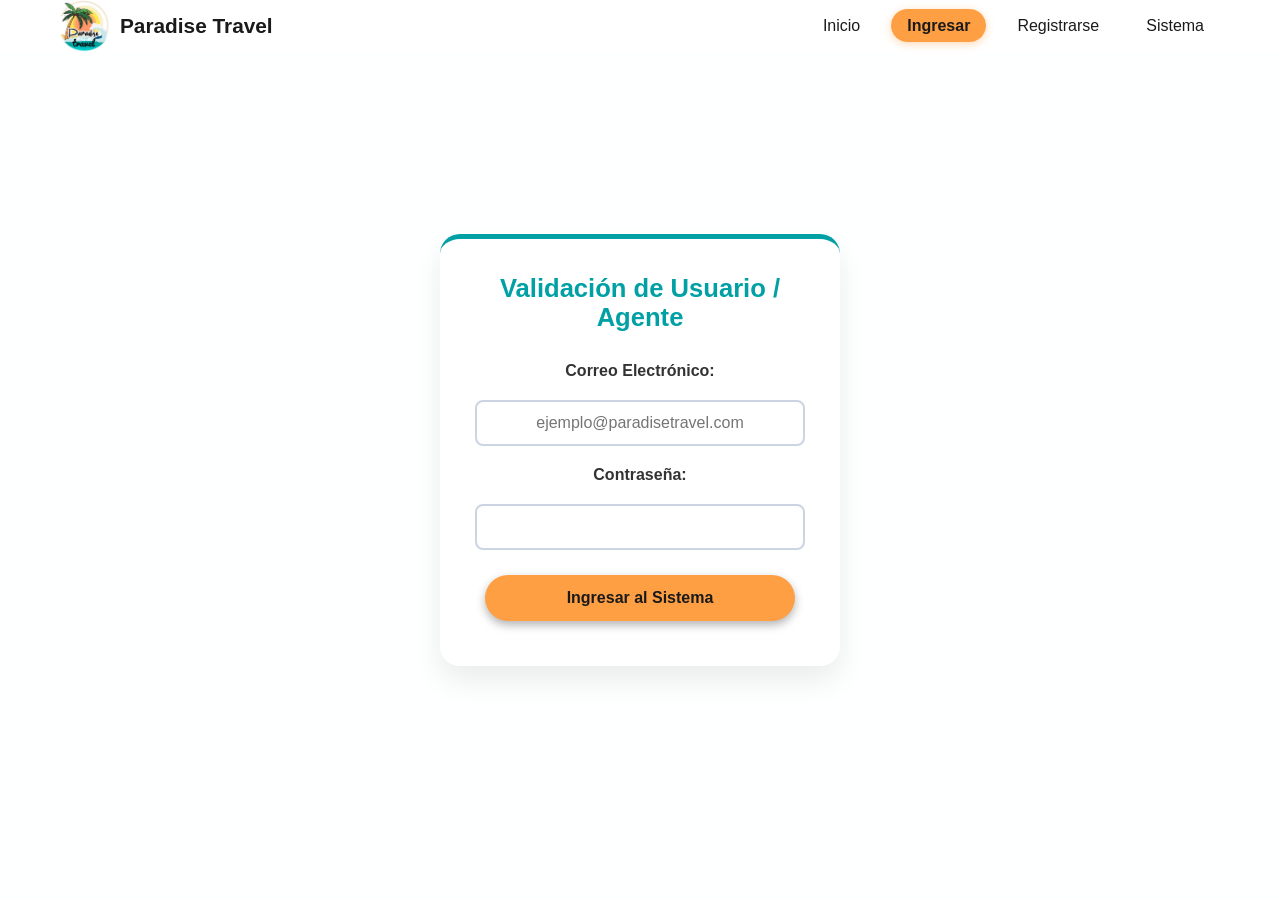
<file: login.html>
<!DOCTYPE html>
<html lang="es">
<head>
    <link rel="stylesheet" href="css/estilos.css">
    <meta charset="UTF-8">
    <title>Iniciar Sesión - Paradise Travel</title>
    <link rel="stylesheet" href="css/estilos.css">
</head>
  <body>
 <!-- MENÚ DE NAVEGACIÓN -->
    <nav class="nav-marca">
        <div class="nav-marca-contenedor">
            <a href="index.html" class="nav-marca-enlace">
                <!-- Ruta corregida apuntando a la carpeta img -->
                <img src="img/logo paradise.png" alt="Logo Paradise Travel" class="nav-logo-img" width="50">
                <span>Paradise Travel</span>
            </a>

            <ul class="nav-enlaces">
                <li><a href="index.html" >Inicio</a></li>
                <li><a href="login.html" class="activo">Ingresar</a></li>
                <li><a href="registro.html">Registrarse</a></li>
                <li><a href="error.html">Sistema</a></li>
            </ul>
        </div>
      </nav>
 <main class="login-page-wrapper">
    
    <form class="contenedor-formulario">
        <h2>Validación de Usuario / Agente</h2>
        
        <label for="correo">Correo Electrónico:</label>
        <input type="email" id="correo" required placeholder="ejemplo@paradisetravel.com">
        
        <label for="password">Contraseña:</label>
        <input type="password" id="password" required>
        
        <button type="submit">Ingresar al Sistema</button>
    </form>
  </main>
</html>
</file>
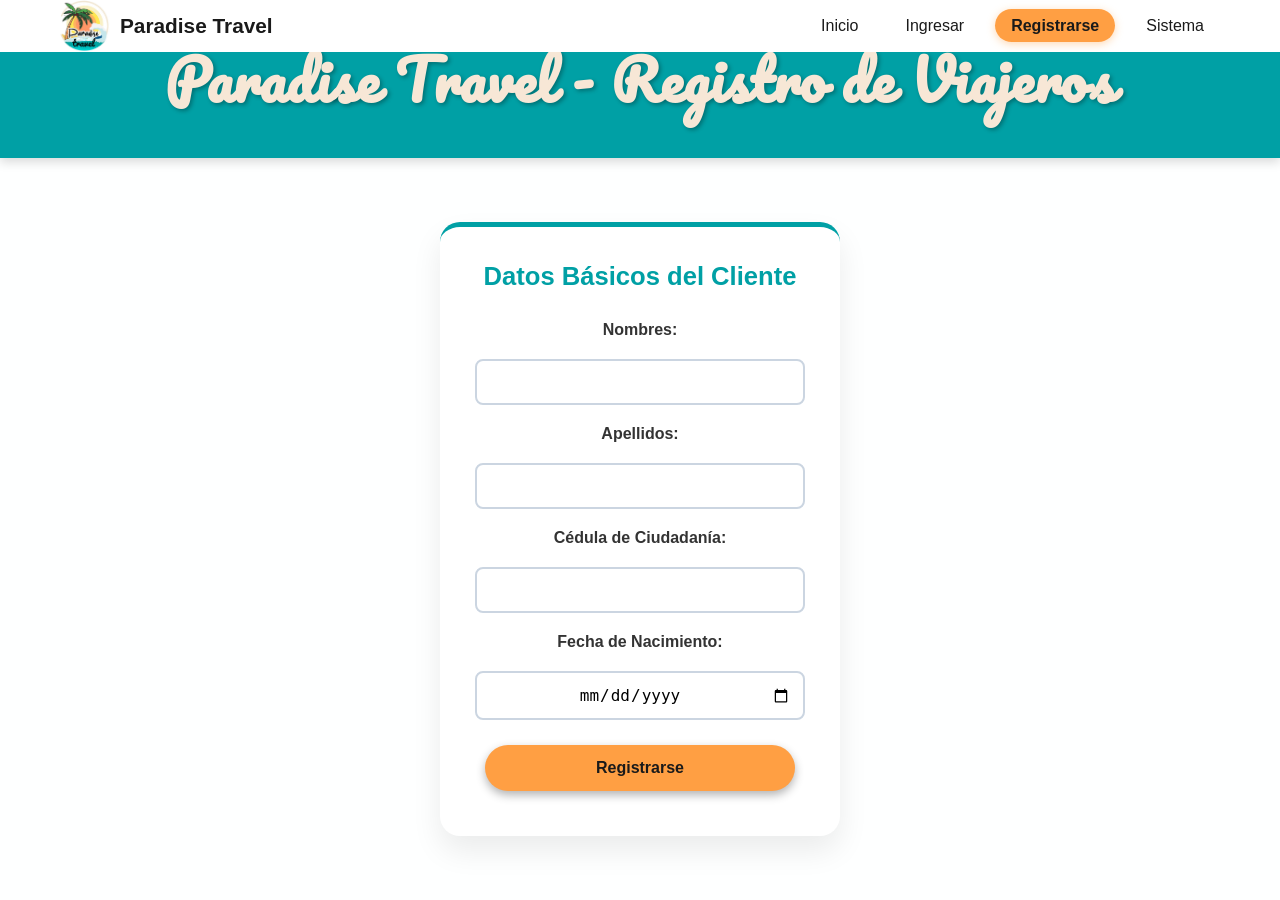
<file: registro.html>
<!DOCTYPE html>
<html lang="es">
<head>
    <meta charset="UTF-8">
    <meta name="viewport" content="width=device-width, initial-scale=1.0">
    <link rel="stylesheet" href="css/estilos.css">
</head>
<body>

    <!-- MENÚ DE NAVEGACIÓN -->
    <nav class="nav-marca">
        <div class="nav-marca-contenedor">
            <a href="index.html" class="nav-marca-enlace">
                <img src="img/logo paradise.png" alt="Logo Paradise Travel" class="nav-logo-img" width="50">
                <span>Paradise Travel</span>
            </a>

            <ul class="nav-enlaces">
                <li><a href="index.html">Inicio</a></li>
                <li><a href="login.html">Ingresar</a></li>
                <li><a href="registro.html"class="activo">Registrarse</a></li>
                <li><a href="error.html" >Sistema</a></li>
            </ul>
        </div>
    </nav>
<header>
    <h1>Paradise Travel - Registro de Viajeros</h1>
</header>

  <main class="login-page-wrapper">
    
    <form class="contenedor-formulario">
        <h2>Datos Básicos del Cliente</h2>
        
        <label for="nombres">Nombres:</label>
        <input type="text" id="nombres" required>
        
        <label for="apellidos">Apellidos:</label>
        <input type="text" id="apellidos" required>
        
        <label for="cedula">Cédula de Ciudadanía:</label>
        <input type="text" id="cedula" required>
        
        <label for="nacimiento">Fecha de Nacimiento:</label>
        <input type="date" id="nacimiento" required>
        
        <button type="submit">Registrarse</button>
    </form>
    
</body>
</html>
</file>
<file: css/estilos.css>
@import url('https://fonts.googleapis.com/css2?family=Pacifico&display=swap');

/* 1. ESTILOS GENERALES Y CONFIGURACIÓN */
*, *::before, *::after {
    box-sizing: border-box; /* Previene que el padding rompa los anchos establecidos */
}

body {
    font-family: 'Segoe UI', Tahoma, Geneva, Verdana, sans-serif;
    background-color: #feffff;
    color: #1a1a1a; 
    margin: 0;
    padding: 0;
    text-align: center;
    display: flex;
    flex-direction: column;
    min-height: 100vh;
}

/* 2. ENCABEZADO HEADER PRINCIPAL*/
header {
    background-color: #00a0a5; 
    color: #f7e7d6; 
    padding: 30px 15px;
    box-shadow: 0 4px 10px rgba(0, 0, 0, 0.15);
}

header h1 {
    margin: 0;
    font-family: 'Pacifico', cursive;
    font-size: 3.5rem; 
    text-shadow: 2px 2px 4px rgba(0, 0, 0, 0.3);
    letter-spacing: 1px;
}

header p {
    color: #ffe6a3;
    font-weight: bold;
    margin-top: 5px;
    font-size: 1.2rem;
}

/* 3. BARRA DE NAVEGACIÓN */


.nav-marca {
    position: fixed;
    padding: 0; 
    top: 0;
    z-index: 2000;
    width: 100%;
    display: flex;
    align-items: center;
    background-color: #ffffff; /* Fondo blanco para que se vean los enlaces oscuros */
    background-size: cover; /*[cite: 1] */

}

.nav-marca-contenedor {
    max-width: 1200px;
    color: #1a1a1a;
    margin: 0 auto;
    width: 100%;
    display: flex;
    justify-content: space-between; 
    align-items: center;
    padding: 0 20px;
}

.nav-marca-enlace {
    text-decoration: none;
    display: flex;
    align-items: center;
    gap: 10px;
}

/* Cambiamos el texto del logo/marca a oscuro para que se lea sobre el fondo blanco */
.nav-marca-enlace span {
    color: #1a1a1a; 
    font-weight: bold;
    font-size: 1.3rem;
}

.nav-enlaces {
    list-style: none;
    display: flex;
    align-items: center;
    margin: 0;
    padding: 0;
    gap: 15px;
}

/* Cambiamos el color de los enlaces del menú a oscuro */
.nav-enlaces a {
    color: #1a1a1a; /* Ahora es oscuro para que sea visible */
    text-decoration: none;
    font-size: 1rem;
    font-weight: 500;
    padding: 8px 16px;
    border-radius: 20px;
    transition: all 0.3s ease;
}

/* El efecto hover se mantiene llamativo con tu color naranja */
.nav-enlaces a:hover,
.nav-enlaces a.activo {
    background-color: #ff9f43;
    color: #1a1a1a;
    font-weight: bold;
}

.nav-enlaces a.activo {
    box-shadow: 0 2px 8px rgba(255, 159, 67, 0.4);
}
/* 4. CONTENEDORES DE CONTENIDO (MAIN)*/
main {
    flex: 1;
    width: 100%;
    margin: 40px auto;
}

/* Nueva clase auxiliar para centrar la tarjeta del login en la pantalla */
.login-page-wrapper {
    display: flex;
    justify-content: center;
    align-items: center;
    min-height: 70vh; /* Le da una buena altura para centrarlo verticalmente */
    padding: 20px;
}

/* Úsalo en el formulario para crear la tarjeta blanca */
.contenedor-formulario {
    max-width: 400px;             /* Limita el ancho para que se vea estético */
    width: 100%;
    background-color: #ffffff !important; /* Fuerza el fondo blanco */
    padding: 35px;
    border-radius: 20px;
    border-top: 5px solid #00a0a5;
    box-shadow: 0 15px 30px rgba(0, 0, 0, 0.08);
    
    /* Organiza los elementos internos uno ABAJO del otro */
    display: flex;
    flex-direction: column;
    gap: 15px;                    
    box-sizing: border-box;
}

/* Estilos de los textos dentro de la tarjeta */
.contenedor-formulario h2 {
    color: #00a0a5 !important;
    margin: 0 0 10px 0 !important;
    font-size: 1.6rem;
    text-align: center;
}

.contenedor-formulario label {
    font-weight: bold;
    text-align: center;
    color: #333;
    margin-top: 5px;
    display: block;
}

/* 5. INPUTS Y CAJAS DE TEXTO */
input {
    width: 100%; 
    padding: 12px;
    margin-top: 5px;
    border: 2px solid #cbd5e1;
    border-radius: 8px;
    font-size: 1rem;
    outline: none;
    text-align: center;           /* Centra el texto y el placeholder */
    box-sizing: border-box;       /* Evita que los inputs se salgan de la tarjeta */
    transition: all 0.3s ease;
}

input:focus {
    border-color: #00a0a5; 
    box-shadow: 0 0 8px rgba(0, 160, 165, 0.2); 
    background-color: #f0fdfa;
}

/* 6. BOTONES GENERALES DE ACCIÓN */
button, .boton-enlace {
    display: inline-block;
    background-color: #ff9f43; 
    color: #1a1a1a;
    padding: 14px 30px;
    border: none;
    border-radius: 50px; 
    font-size: 1rem;
    font-weight: bold;
    text-decoration: none;
    cursor: pointer;
    transition: all 0.3s ease;
    margin: 10px;
    box-shadow: 0 4px 10px rgba(0, 0, 0, 0.3);
}

button:hover, .boton-enlace:hover {
    background-color: #00a0a5; 
    color: white;
    transform: translateY(-3px); 
    box-shadow: 0 6px 15px rgba(0, 160, 165, 0.4);
}

/* 7. BANNER PRINCIPAL INTERACTIVO  */
.hero-banner {
    background-image: linear-gradient(rgba(10, 35, 36, 0.4), rgba(10, 35, 36, 0.5)), url('../img/fondo banner.png');
    background-size: cover;
    background-position: center;
    height: 350px;
    width: 100%;
    display: flex;
    align-items: center;
    justify-content: center;
    text-align: center;
    margin: 0;
    padding: 0;
}

.hero-contenido {
    max-width: 800px;
    width: 90%;
    margin: 0 auto;
    display: flex;
    flex-direction: column;
    align-items: center;
    justify-content: center;
    background: none !important;
    box-shadow: none !important;
    padding: 0;
}

.hero-contenido h1 {
    font-size: 3rem;
    margin: 0 0 15px 0;
    font-weight: bold;
    color: #ffffff;
    text-shadow: 2px 2px 8px rgba(0, 32, 33, 0.9);
}

.hero-contenido p {
    font-size: 1.2rem;
    margin: 0 0 25px 0;
    line-height: 1.5;
    color: #f1f5f5;
    text-shadow: 1px 1px 5px rgba(0, 32, 33, 0.9);
}


/* 8. CATÁLOGO GENERAL DE TARJETAS (FORZADO REFORZADO)*/
.catalogo-contenedor {
    display: flex !important;
    flex-direction: row !important; /* Fuerza la alineación de izquierda a derecha */
    flex-wrap: wrap !important;     /* Permite que bajen si la pantalla es muy chica */
    justify-content: center !important; 
    gap: 25px !important;           /* Espacio entre tarjetas */
    padding: 40px 20px !important;
    max-width: 1200px !important;   /* Abre el espacio de la autopista */
    margin: 0 auto !important;
    width: 100% !important;
}

.tarjeta-destino {
    background-color: #ffffff;
    border-radius: 15px;
    width: 320px !important;        /* Forzamos a que sean pequeñas */
    box-shadow: 0 4px 15px rgba(0, 0, 0, 0.1);
    overflow: hidden;
    display: flex;
    flex-direction: column;
    transition: transform 0.3s ease, box-shadow 0.3s ease;
}

.tarjeta-destino:hover {
    transform: translateY(-5px);
    box-shadow: 0 8px 25px rgba(0, 0, 0, 0.15);
}

/* Contenedor de la imagen ajustado al tamaño compacto */
.tarjeta-imagen-hover {
    position: relative;
    width: 100%;
    height: 380px; /* ← ¡REDUCIDO! Bajó de 550px a 380px para mantener la proporción vertical perfecta */
    overflow: hidden;
    background-color: #ffffff;
}

.tarjeta-imagen-hover img {
    width: 100%;
    height: 100%;
    object-fit: cover; 
    position: absolute;
    top: 0;
    left: 0;
    transition: opacity 0.5s ease-in-out;
}

/* Control del efecto de superposición (Hover) */
.foto-trasera {
    opacity: 0;
}

.tarjeta-imagen-hover:hover .foto-frontal {
    opacity: 0;
}

.tarjeta-imagen-hover:hover .foto-trasera {
    opacity: 1;
}

/* --- CUERPO Y TEXTOS INTERNOS --- */
.tarjeta-cuerpo {
    padding: 20px; /* Reducido de 40px a 20px para que el texto luzca mejor en formato compacto */
    display: flex;
    flex-direction: column;
    flex-grow: 1;
    text-align: left;
}

.tarjeta-cuerpo h3,
.tarjeta-cuerpo-ancho h3 {
    margin: 0 0 10px 0;
    color: #00a0a5;
    font-size: 1.2rem;
}

.tarjeta-descripcion {
    font-size: 0.85rem;
    color: #555555;
    line-height: 1.4;
    margin: 0 0 20px 0;
    flex-grow: 1;
}

.tarjeta-precio {
    border-top: 1px solid #eeeeee;
    padding-top: 15px;
    margin-bottom: 15px;
}

.tarjeta-precio span {
    font-size: 0.7rem;
    color: #888888;
    text-transform: uppercase;
    letter-spacing: 1px;
}

.tarjeta-precio p {
    margin: 5px 0 0 0;
    font-size: 1.3rem; /* Texto de precio ligeramente más pequeño para equilibrar */
    font-weight: bold;
    color: #1a1a1a;
}

.tarjeta-precio small {
    font-size: 0.75rem;
    color: #666666;
}

.boton-tarjeta {
    display: block;
    text-align: center;
    background-color: #00a0a5;
    color: #ffffff;
    text-decoration: none;
    padding: 10px;
    border-radius: 8px;
    font-weight: bold;
    transition: background-color 0.2s ease;
}

.boton-tarjeta:hover {
    background-color: #ff9f43;
    color: #1a1a1a;
}

/* 9. LOGOS Y ELEMENTOS DE MARCA*/
.logo-agencia {
    max-width: 130px;
    height: auto;
    border-radius: 50%;
    margin-bottom: 15px;
    box-shadow: 0 4px 8px rgba(0, 0, 0, 0.2);
}

.logo-linea {
    width: 70px;
    height: auto;
    vertical-align: middle;
    margin-right: 15px;
}

.logo-paradise-error, .logo-paradise-registro {
    max-width: 100px;
    height: auto;
    margin-bottom: 10px;
    box-shadow: 0 4px 6px rgba(0, 0, 0, 0.15);
}

/* 11. SECCIÓN EXCLUSIVA PÁGINA DE ERROR */
.seccion-error {
    max-width: 550px !important;
    margin: 60px auto !important;
    padding: 40px !important;
    border-top: 5px solid #ff9f43 !important; 
    text-align: center;
}

.seccion-error h1 {
    color: #ff9f43;
    font-size: 2.2rem;
    margin-bottom: 10px;
}

.seccion-error h2 {
    color: #555555 !important;
    font-size: 1.4rem;
    margin-bottom: 20px;
}

/* 12. PIE DE PÁGINA (FOOTER) */
footer {
    background-color: #1a1a1a;
    color: #351d8a;
    padding: 15px;
    font-size: 0.9rem;
    margin-top: auto;
}

/* 13. DISEÑO RESPONSIVO (MEDIA QUERIES) */
@media (max-width: 768px) {
    .nav-marca-contenedor {
        flex-direction: column;
        gap: 10px;
    }
    
    .hero-banner {
        height: 300px;
    }
    
    .hero-contenido h1 {
        font-size: 2rem;
    }
    
    .hero-contenido p {
        font-size: 1rem;
    }
}

@media (max-width: 650px) {
    .tarjeta-destino-interactiva {
        width: 100%;
        max-width: 340px;
    }
    
    .galeria-superpuesta {
        height: auto;
        display: flex;
        flex-direction: column;
        gap: 15px;
    }
    
    .wrapper-flyer {
        position: relative;
        left: 0 !important;
        right: 0 !important;
        width: 100%;
        transform: none !important;
    }
    
    .tarjeta-imagen-hover {
        height: 400px; /* Reducción de altura en móvil para que no ocupe toda la pantalla */
    }
}
</file>
